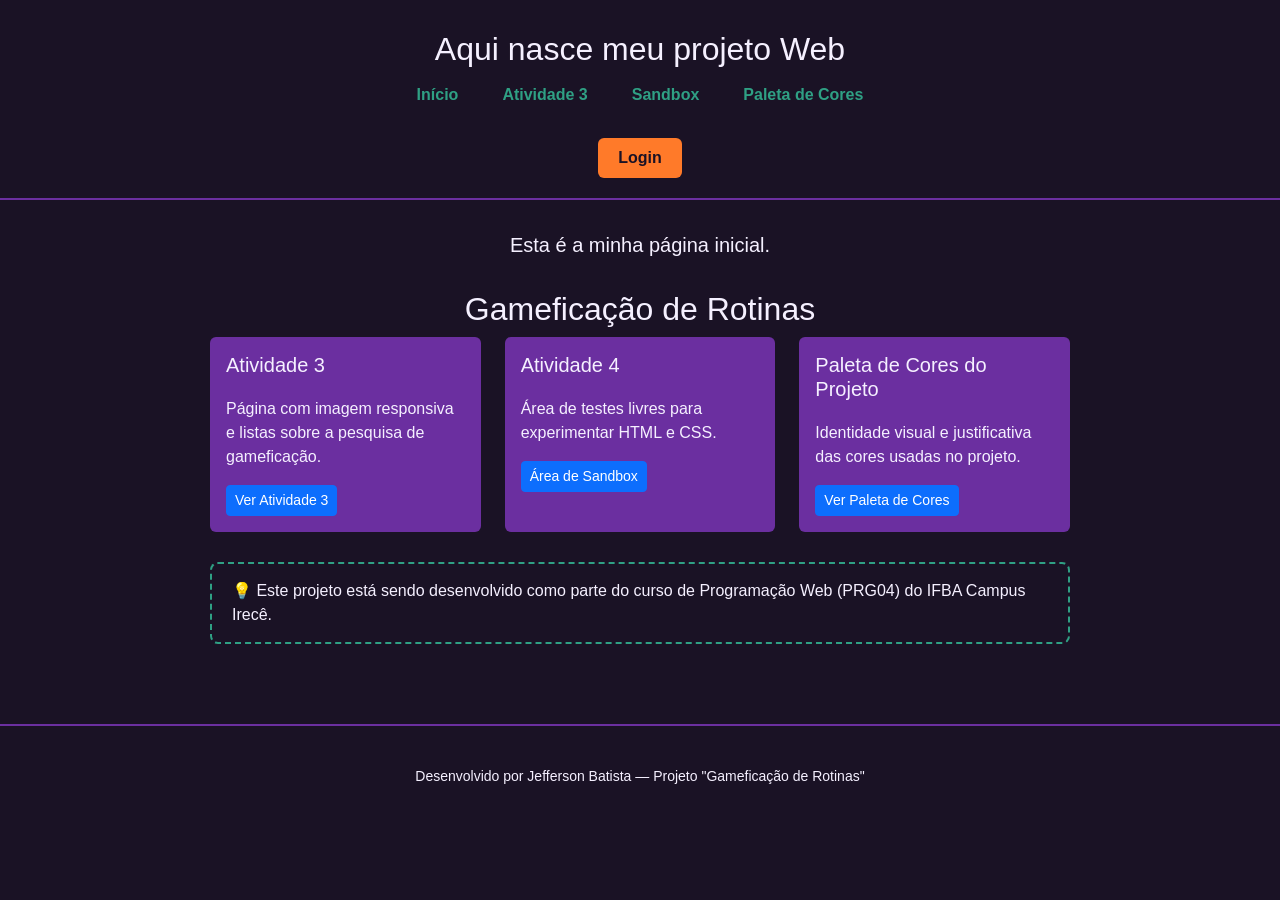
<file: infraestructure/pages/index.html>
<!DOCTYPE html>
<html lang="pt-br" data-bs-theme="dark">
<head>
    <meta charset="UTF-8">
    <meta name="viewport" content="width=device-width, initial-scale=1.0">
    <title>Página Inicial</title>
    <link rel="icon" href="../assets/favicon.ico">
    <!-- Bootstrap 5 via CDN -->
    <link href="https://cdn.jsdelivr.net/npm/bootstrap@5.3.3/dist/css/bootstrap.min.css" rel="stylesheet">
    <link rel="stylesheet" href="../assets/css/style.css"> <!-- nosso CSS vem depois para poder sobrescrever o Bootstrap -->
</head>
<body>

    <!-- HEADER: cabeçalho da página, com o título principal e o menu de navegação -->
    <header>
        <h1>Aqui nasce meu projeto Web</h1>
        <!-- Menu de navegação semântico, exigido pelo desafio -->
        <nav id="menu">
            <ul>
                <li><a href="index.html">Início</a></li>
                <li><a href="atividade-3.html">Atividade 3</a></li>
                <li><a href="sandbox.html">Sandbox</a></li>
                <li><a href="paleta.html">Paleta de Cores</a></li>
            </ul>
        </nav>
        <!-- Botão de acesso à área de login, pedido no desafio -->
        <a href="login.html" class="btn-login">Login</a>
    </header>

    <!-- MAIN: delimita o conteúdo principal da página -->
    <main>

        <!-- SECTION: seção temática de apresentação do projeto -->
        <section id="sobre">
            <p class="lead">Esta é a minha página inicial.</p>
        </section>

        <!-- SECTION: seção temática com as atividades do projeto -->
        <section id="atividades">
            <h2>Gameficação de Rotinas</h2>

            <!-- Grid do Bootstrap: 1 coluna no celular, 2 no tablet (md), 3 no desktop (lg) -->
            <div class="row g-4">
                <div class="col-12 col-md-6 col-lg-4">
                    <!-- Componente card do Bootstrap -->
                    <article class="card h-100">
                        <div class="card-body">
                            <h3 class="card-title h5">Atividade 3</h3>
                            <p class="card-text">Página com imagem responsiva e listas sobre a pesquisa de gameficação.</p>
                            <a href="atividade-3.html" target="_blank" class="btn btn-primary btn-sm">Ver Atividade 3</a>
                        </div>
                    </article>
                </div>

                <div class="col-12 col-md-6 col-lg-4">
                    <article class="card h-100">
                        <div class="card-body">
                            <h3 class="card-title h5">Atividade 4</h3>
                            <p class="card-text">Área de testes livres para experimentar HTML e CSS.</p>
                            <a href="sandbox.html" target="_blank" class="btn btn-primary btn-sm">Área de Sandbox</a>
                        </div>
                    </article>
                </div>

                <div class="col-12 col-md-6 col-lg-4">
                    <article class="card h-100">
                        <div class="card-body">
                            <h3 class="card-title h5">Paleta de Cores do Projeto</h3>
                            <p class="card-text">Identidade visual e justificativa das cores usadas no projeto.</p>
                            <a href="paleta.html" target="_blank" class="btn btn-primary btn-sm">Ver Paleta de Cores</a>
                        </div>
                    </article>
                </div>
            </div>
        </section>

        <!-- ASIDE: conteúdo periférico/complementar ao conteúdo principal -->
        <aside>
            <p>💡 Este projeto está sendo desenvolvido como parte do curso de Programação Web (PRG04) do IFBA Campus Irecê.</p>
        </aside>

    </main>

    <!-- FOOTER: rodapé com informações de autoria -->
    <footer>
        <p>Desenvolvido por Jefferson Batista &mdash; Projeto "Gameficação de Rotinas"</p>
    </footer>

</body>
</html>
</file>
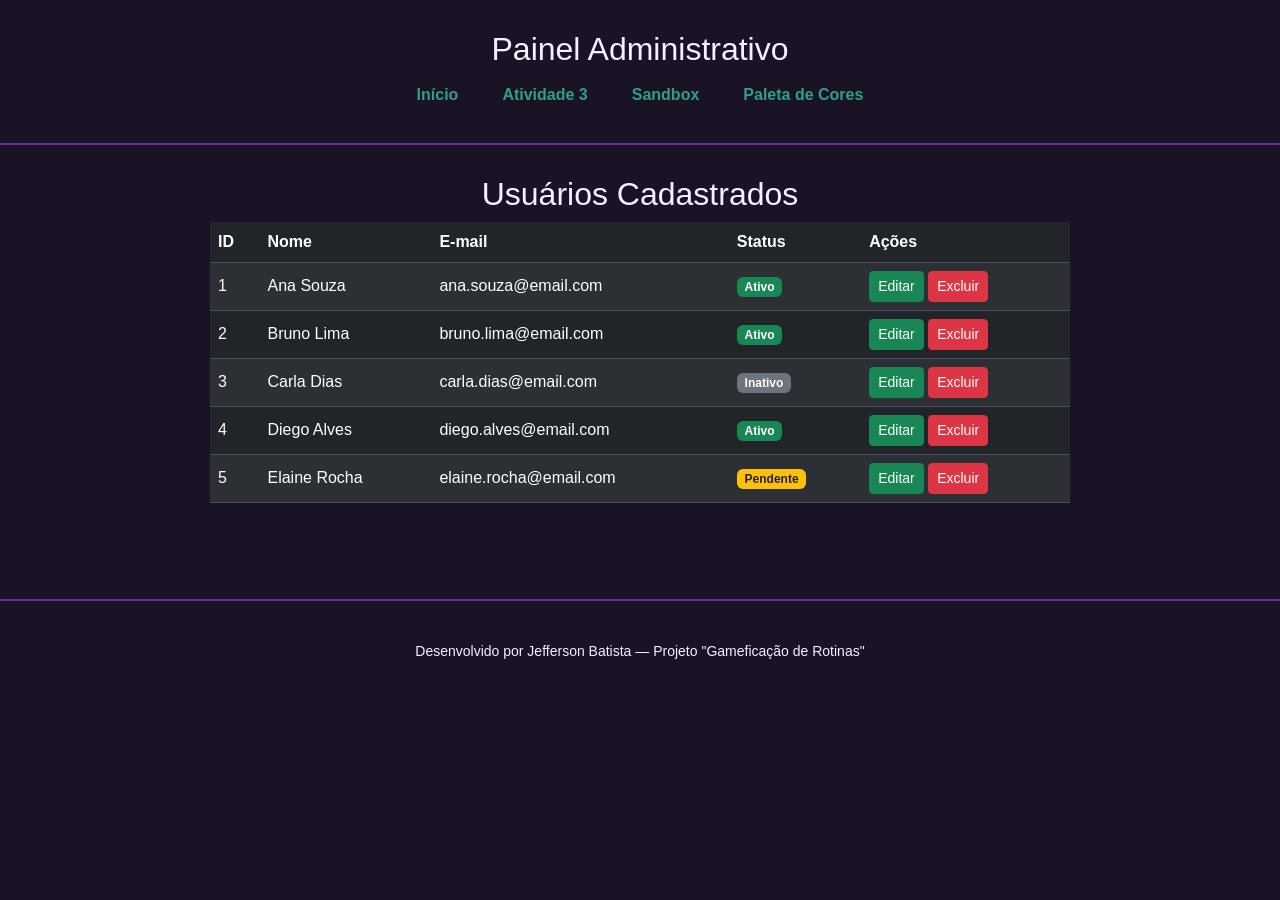
<file: infraestructure/pages/admin.html>
<!DOCTYPE html>
<html lang="pt-br" data-bs-theme="dark">
<head>
    <meta charset="UTF-8">
    <meta name="viewport" content="width=device-width, initial-scale=1.0">
    <title>Painel Administrativo</title>
    <link rel="icon" href="../assets/favicon.ico">
    <link href="https://cdn.jsdelivr.net/npm/bootstrap@5.3.3/dist/css/bootstrap.min.css" rel="stylesheet">
    <link rel="stylesheet" href="../assets/css/style.css">
</head>
<body>

    <header>
        <h1>Painel Administrativo</h1>
        <nav id="menu">
            <ul>
                <li><a href="index.html">Início</a></li>
                <li><a href="atividade-3.html">Atividade 3</a></li>
                <li><a href="sandbox.html">Sandbox</a></li>
                <li><a href="paleta.html">Paleta de Cores</a></li>
            </ul>
        </nav>
    </header>

    <main>
        <section id="usuarios">
            <h2>Usuários Cadastrados</h2>

            <!-- Usuários fictícios (hardcoded), pedido no desafio -->
            <!-- .table-responsive: wrapper nativo do Bootstrap, com scroll horizontal no mobile -->
            <div class="table-responsive">
            <table id="tabela-usuarios" class="table table-striped table-hover align-middle">
                <thead>
                    <tr>
                        <th>ID</th>
                        <th>Nome</th>
                        <th>E-mail</th>
                        <th>Status</th>
                        <th>Ações</th>
                    </tr>
                </thead>
                <tbody>
                    <tr>
                        <td>1</td>
                        <td>Ana Souza</td>
                        <td>ana.souza@email.com</td>
                        <td><span class="badge bg-success">Ativo</span></td>
                        <td>
                            <button class="btn btn-sm btn-success">Editar</button>
                            <button class="btn btn-sm btn-danger">Excluir</button>
                        </td>
                    </tr>
                    <tr>
                        <td>2</td>
                        <td>Bruno Lima</td>
                        <td>bruno.lima@email.com</td>
                        <td><span class="badge bg-success">Ativo</span></td>
                        <td>
                            <button class="btn btn-sm btn-success">Editar</button>
                            <button class="btn btn-sm btn-danger">Excluir</button>
                        </td>
                    </tr>
                    <tr>
                        <td>3</td>
                        <td>Carla Dias</td>
                        <td>carla.dias@email.com</td>
                        <td><span class="badge bg-secondary">Inativo</span></td>
                        <td>
                            <button class="btn btn-sm btn-success">Editar</button>
                            <button class="btn btn-sm btn-danger">Excluir</button>
                        </td>
                    </tr>
                    <tr>
                        <td>4</td>
                        <td>Diego Alves</td>
                        <td>diego.alves@email.com</td>
                        <td><span class="badge bg-success">Ativo</span></td>
                        <td>
                            <button class="btn btn-sm btn-success">Editar</button>
                            <button class="btn btn-sm btn-danger">Excluir</button>
                        </td>
                    </tr>
                    <tr>
                        <td>5</td>
                        <td>Elaine Rocha</td>
                        <td>elaine.rocha@email.com</td>
                        <td><span class="badge bg-warning text-dark">Pendente</span></td>
                        <td>
                            <button class="btn btn-sm btn-success">Editar</button>
                            <button class="btn btn-sm btn-danger">Excluir</button>
                        </td>
                    </tr>
                </tbody>
            </table>
            </div>
        </section>
    </main>

    <footer>
        <p>Desenvolvido por Jefferson Batista &mdash; Projeto "Gameficação de Rotinas"</p>
    </footer>

</body>
</html>
</file>
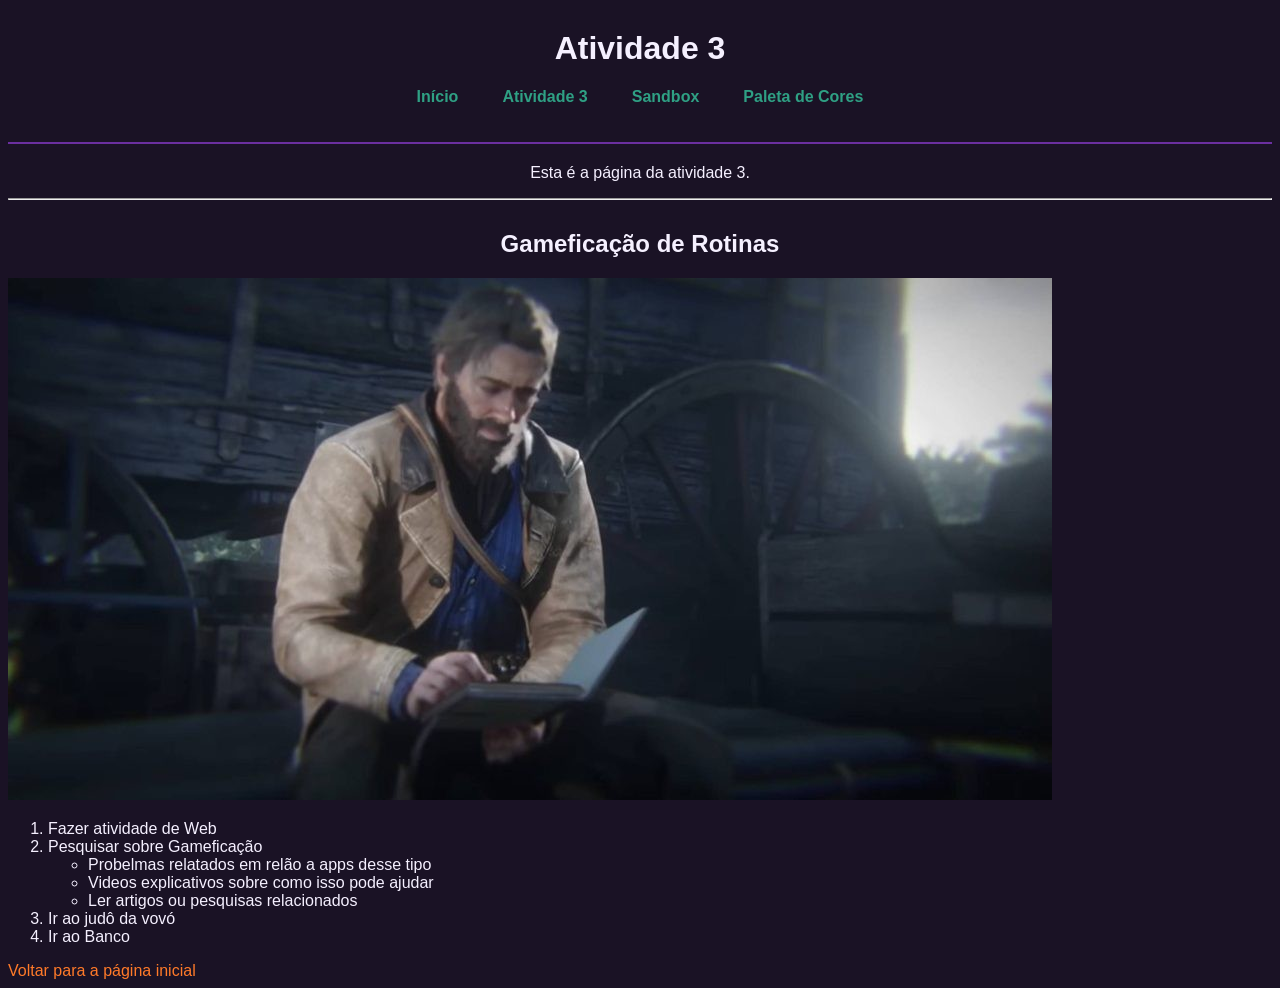
<file: infraestructure/pages/atividade-3.html>
<!DOCTYPE html>
<html lang="pt-br">
<head>
    <meta charset="UTF-8">
    <meta name="viewport" content="width=device-width, initial-scale=1.0">
    <title>Atividade 3</title>
    <link rel="icon" href="../assets/favicon.ico">
    <link rel="stylesheet" href="../assets/css/style.css"> <!-- Adiciona o Link para o CSS externo -->
</head>
<body>
    <header>
        <h1>Atividade 3</h1>
        <nav id="menu">
            <ul>
                <li><a href="index.html">Início</a></li>
                <li><a href="atividade-3.html">Atividade 3</a></li>
                <li><a href="sandbox.html">Sandbox</a></li>
                <li><a href="paleta.html">Paleta de Cores</a></li>
            </ul>
        </nav>
    </header>
    <p>Esta é a página da atividade 3.</p>
    <hr>
    <h2>Gameficação de Rotinas</h2>
    <!-- Criando uma imagem dinâmica com 3 tamanhos diferentes -->
    <picture> <!-- usando a tag <picture> para criar uma imagem que se adapta a diferentes tamanhos de tela -->
        <source media="(max-width: 600px)" srcset="../assets/image/RDR2-pequena.jpg" type="image/jpg">
        <source media="(max-width: 1050px)" srcset="../assets/image/RDR2-media.jpg" type="image/jpg">
        <img src="../assets/image/RDR2-grande.jpg" alt="Completando tarefas">
    </picture>
    <ol> <!-- Lista ordenada -->
        <li>Fazer atividade de Web</li>
        <li>Pesquisar sobre Gameficação</li>
        <ul><!-- Lista não ordenada -->
            <li>Probelmas relatados em relão a apps desse tipo</li>
            <li>Videos explicativos sobre como isso pode ajudar </li>
            <li>Ler artigos ou pesquisas relacionados</li>
            <!-- Lista encadeada-->
        </ul>
        <li>Ir ao judô da vovó</li>
        <li>Ir ao Banco</li>
    </ol>
    <a href="index.html" target="_self">Voltar para a página inicial</a> <!-- Link criado para retornar para a página inicial -->
    <!-- target self mantem a página aberta no mesmo aba -->

</body>
</html>
</file>
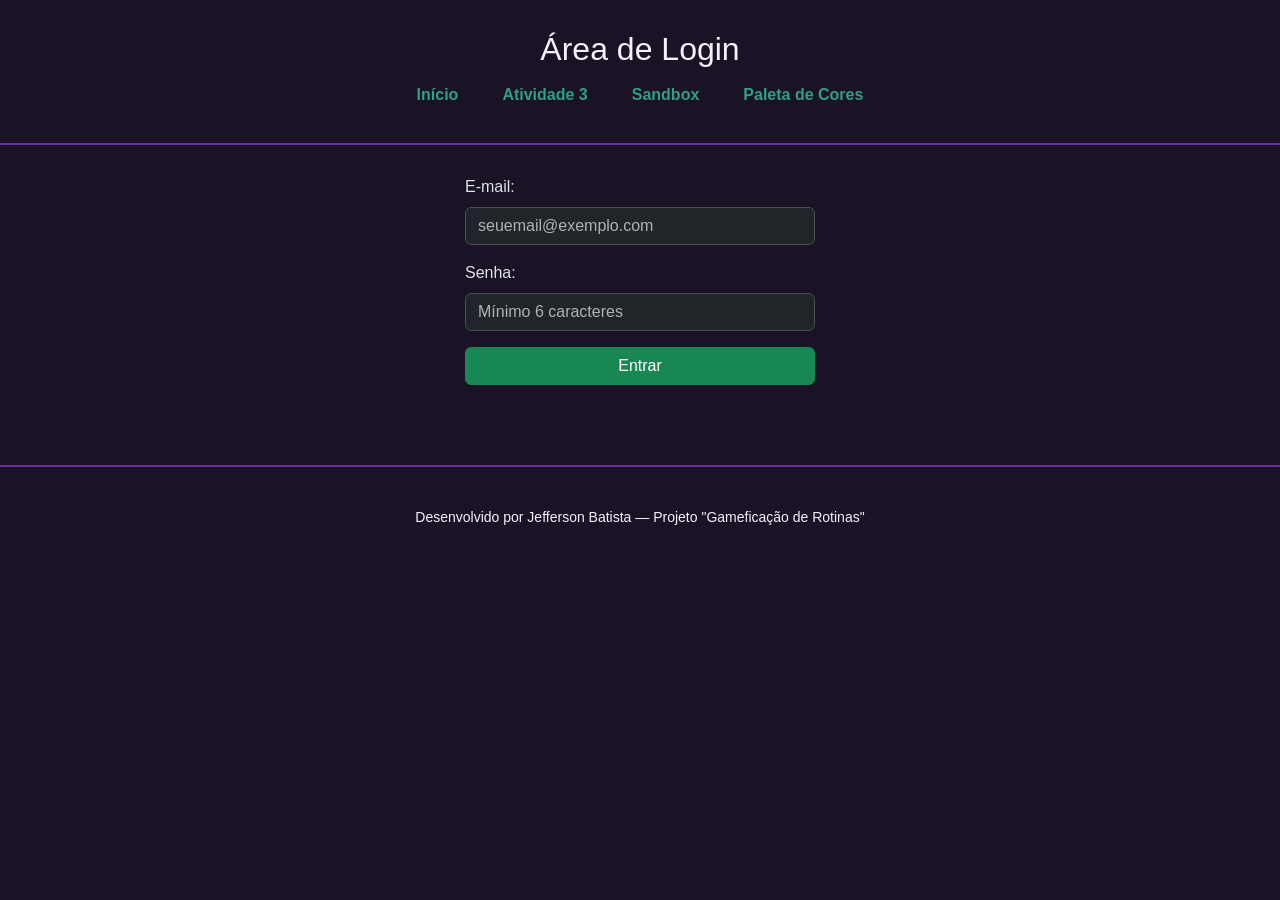
<file: infraestructure/pages/login.html>
<!DOCTYPE html>
<html lang="pt-br" data-bs-theme="dark">
<head>
    <meta charset="UTF-8">
    <meta name="viewport" content="width=device-width, initial-scale=1.0">
    <title>Login</title>
    <link rel="icon" href="../assets/favicon.ico">
    <link href="https://cdn.jsdelivr.net/npm/bootstrap@5.3.3/dist/css/bootstrap.min.css" rel="stylesheet">
    <link rel="stylesheet" href="../assets/css/style.css">
</head>
<body>

    <header>
        <h1>Área de Login</h1>
        <nav id="menu">
            <ul>
                <li><a href="index.html">Início</a></li>
                <li><a href="atividade-3.html">Atividade 3</a></li>
                <li><a href="sandbox.html">Sandbox</a></li>
                <li><a href="paleta.html">Paleta de Cores</a></li>
            </ul>
        </nav>
    </header>

    <main>
        <section id="login">
            <!-- novalidate: desativa o balão padrão do navegador para usarmos nosso próprio feedback de erro -->
            <form id="form-login" novalidate>

                <div class="mb-3">
                    <label for="email" class="form-label">E-mail:</label>
                    <input type="email" id="email" name="email" class="form-control" required placeholder="seuemail@exemplo.com">
                    <!-- invalid-feedback só aparece quando o input ao lado recebe a classe is-invalid (login.js) -->
                    <div class="invalid-feedback" id="erro-email"></div>
                </div>

                <div class="mb-3">
                    <label for="senha" class="form-label">Senha:</label>
                    <input type="password" id="senha" name="senha" class="form-control" required minlength="6" placeholder="Mínimo 6 caracteres">
                    <div class="invalid-feedback" id="erro-senha"></div>
                </div>

                <button type="submit" class="btn btn-success w-100">Entrar</button>
            </form>
        </section>
    </main>

    <footer>
        <p>Desenvolvido por Jefferson Batista &mdash; Projeto "Gameficação de Rotinas"</p>
    </footer>

    <script src="../assets/js/login.js"></script>
</body>
</html>
</file>
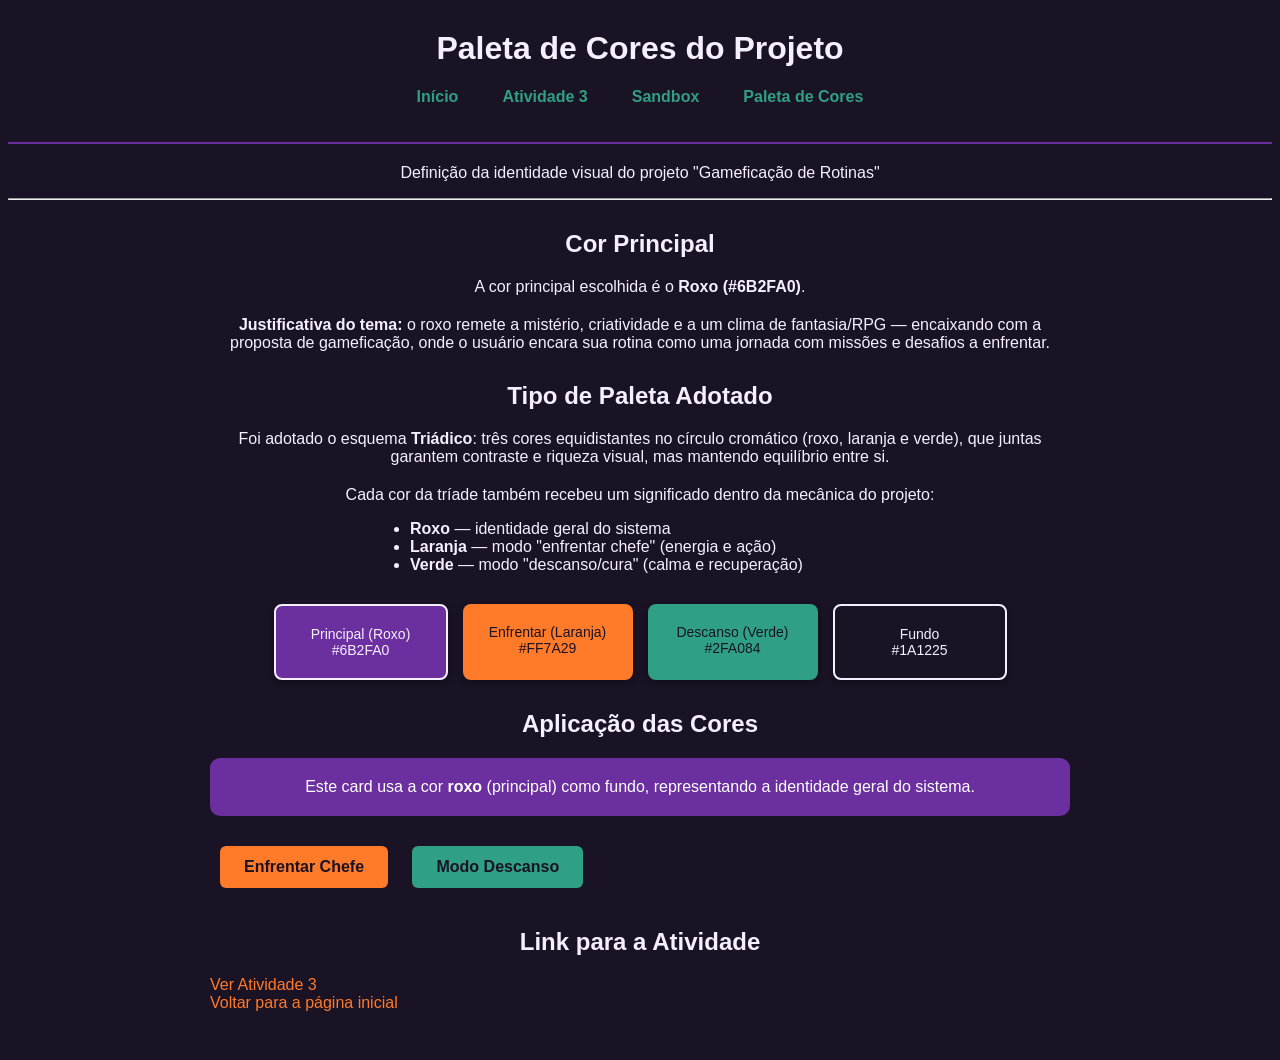
<file: infraestructure/pages/paleta.html>
<!DOCTYPE html>
<html lang="pt-br">
<head>
    <meta charset="UTF-8">
    <meta name="viewport" content="width=device-width, initial-scale=1.0">
    <title>Paleta de Cores do Projeto</title>
    <link rel="icon" href="../assets/favicon.ico">
    <link rel="stylesheet" href="../assets/css/style.css"> <!-- Adiciona o Link para o CSS externo -->
</head>
<body>
    <header>
        <h1>Paleta de Cores do Projeto</h1>
        <nav id="menu">
            <ul>
                <li><a href="index.html">Início</a></li>
                <li><a href="atividade-3.html">Atividade 3</a></li>
                <li><a href="sandbox.html">Sandbox</a></li>
                <li><a href="paleta.html">Paleta de Cores</a></li>
            </ul>
        </nav>
    </header>
    <p>Definição da identidade visual do projeto "Gameficação de Rotinas"</p>
    <hr>

    <div class="paleta-container">

        <h2>Cor Principal</h2>
        <p>
            A cor principal escolhida é o <strong>Roxo (#6B2FA0)</strong>.
        </p>
        <p>
            <strong>Justificativa do tema:</strong> o roxo remete a mistério,
            criatividade e a um clima de fantasia/RPG — encaixando com a
            proposta de gameficação, onde o usuário encara sua rotina como uma
            jornada com missões e desafios a enfrentar.
        </p>

        <h2>Tipo de Paleta Adotado</h2>
        <p>
            Foi adotado o esquema <strong>Triádico</strong>: três cores
            equidistantes no círculo cromático (roxo, laranja e verde), que
            juntas garantem contraste e riqueza visual, mas mantendo equilíbrio
            entre si.
        </p>
        <p>
            Cada cor da tríade também recebeu um significado dentro da mecânica
            do projeto:
        </p>
        <ul style="color: var(--cor-texto-claro); max-width: 500px; margin: 0 auto;">
            <li><strong>Roxo</strong> — identidade geral do sistema</li>
            <li><strong>Laranja</strong> — modo "enfrentar chefe" (energia e ação)</li>
            <li><strong>Verde</strong> — modo "descanso/cura" (calma e recuperação)</li>
        </ul>

        <div class="paleta-swatches">
            <div class="swatch swatch-principal">Principal (Roxo)<br>#6B2FA0</div>
            <div class="swatch swatch-enfrentar">Enfrentar (Laranja)<br>#FF7A29</div>
            <div class="swatch swatch-descanso">Descanso (Verde)<br>#2FA084</div>
            <div class="swatch swatch-fundo">Fundo<br>#1A1225</div>
        </div>

        <h2>Aplicação das Cores</h2>
        <div class="card-paleta">
            <p style="color: #fff; margin: 0;">
                Este card usa a cor <strong>roxo</strong> (principal) como
                fundo, representando a identidade geral do sistema.
            </p>
        </div>

        <a href="#" class="btn-demo btn-enfrentar">Enfrentar Chefe</a>
        <a href="#" class="btn-demo btn-descanso">Modo Descanso</a>

        <h2>Link para a Atividade</h2>
        <a href="atividade-3.html" target="_blank">Ver Atividade 3</a>
        <br>
        <a href="index.html" target="_self">Voltar para a página inicial</a>
    </div>

</body>
</html>
</file>
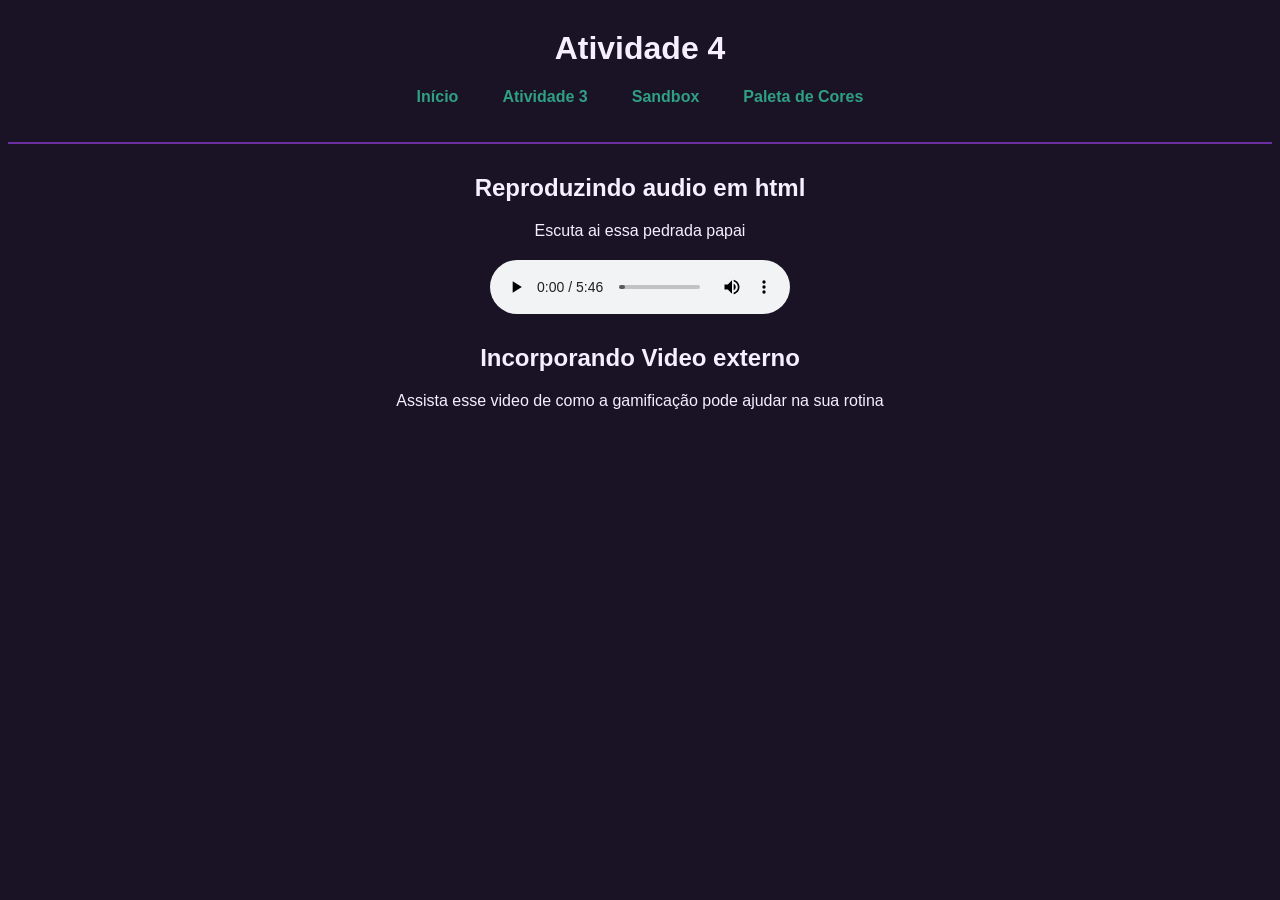
<file: infraestructure/pages/sandbox.html>
<!DOCTYPE html>
<html lang="pt-br">
<head>
    <meta charset="UTF-8">
    <meta name="viewport" content="width=device-width, initial-scale=1.0">
    <title>Área de Sandbox</title>
    <link rel="icon" href="../assets/favicon.ico">
    <link rel="stylesheet" href="../assets/css/style.css"> <!-- Adiciona o Link para o CSS externo -->
</head>
<body>
    <header>
        <h1>Atividade 4</h1>
        <nav id="menu">
            <ul>
                <li><a href="index.html">Início</a></li>
                <li><a href="atividade-3.html">Atividade 3</a></li>
                <li><a href="sandbox.html">Sandbox</a></li>
                <li><a href="paleta.html">Paleta de Cores</a></li>
            </ul>
        </nav>
    </header>
    <h2>Reproduzindo audio em html</h2>
    <p>Escuta ai essa pedrada papai</p>
    <!-- Usando a tag <audio> para reproduzir um arquivo de áudio -->
    <audio preload="metadata" controls autoplay loop>
        <source src="../assets/audio/TheWitcherSoundtrack.mp3" type="audio/mpeg"> 
        <source src="../assets/audio/TheWitcherSoundtrack.ogg" type="audio/ogg">
        <source src="../assets/audio/TheWitcherSoundtrack.wav" type="audio/wav">
        <p>Seu navegador não suporta a reprodução deste áudio.</p> <!--Caso nenhum dos formatos seja suportado-->
    </audio>
    <!-- Usando a tag <source> para diferentes formatos de áudio, testando
     a compatibilidade com o navegador em orfem de prioridade de cima para baixo-->

    <h2>Incorporando Video externo</h2>
    <p>Assista esse video de como a gamificação pode ajudar na sua rotina</p>
    <!-- Usando a tag <iframe> para incorporar um vídeo do YouTube -->
    <iframe width="560" height="315" src="https://www.youtube.com/embed/bCB6NGS-GUs?si=a46YAVT7rWAYCY6V" title="YouTube video player" frameborder="0" allow="accelerometer; autoplay; clipboard-write; encrypted-media; gyroscope; picture-in-picture; web-share" referrerpolicy="strict-origin-when-cross-origin" allowfullscreen></iframe>
</body>
</html>
</file>
<file: infraestructure/assets/css/style.css>
:root{
    /* Paleta Triádica - Roxo, Laranja e Verde */
    --cor-principal: #6b2fa0;    /* roxo: identidade geral do projeto */
    --cor-enfrentar: #ff7a29;    /* laranja: modo "enfrentar chefe" */
    --cor-descanso: #2fa084;     /* verde: modo "descanso/cura" */
    --cor-fundo: #1a1225;        /* fundo escuro, clima de UI de jogo */
    --cor-texto-claro: #f5f0ff;
}

/* =====================================================================
   MOBILE FIRST: tudo daqui até o primeiro @media é o estilo base,
   pensado para smartphones. Os @media abaixo (min-width) só ACRESCENTAM
   ajustes para telas maiores (tablet e desktop) — nunca o contrário.
   ===================================================================== */

body{
    background-color: var(--cor-fundo);
    font-family: 'Roboto', sans-serif;
}

h1{
    color: var(--cor-texto-claro);
    text-align: center;
    margin-top: 30px;
    font-size: 1.6rem; /* menor no celular */
}

p{
    color: var(--cor-texto-claro);
    text-align: center;
    margin-top: 20px;
}

h2{
    color: var(--cor-texto-claro);
    text-align: center;
    margin-top: 30px;
}

h3{
    color: var(--cor-texto-claro);
    margin-top: 20px;
}

audio{
    display: block;
    margin: 0 auto;
    margin-top: 20px;
}

video{
    display: block;
    margin: 0 auto;
    margin-top: 20px;
}

ol{
    color: var(--cor-texto-claro);
}

a{
    color: var(--cor-enfrentar);
    text-decoration: none;
}

/* ---- Tags semânticas de agrupamento (header, nav, main, section, article, aside, footer) ---- */

header{
    text-align: center;
    padding-bottom: 20px;
    border-bottom: 2px solid var(--cor-principal);
}

/* Menu de navegação: Flexbox em coluna no celular (itens empilhados) */
nav#menu ul{
    display: flex;
    flex-direction: column;
    align-items: center;
    justify-content: center;
    gap: 10px;
    list-style: none; /* remove as bolinhas da lista */
    padding: 0;
    margin-top: 15px;
}

nav#menu a{
    color: var(--cor-descanso);
    font-weight: bold;
    padding: 8px 12px;
    border-radius: 6px;
}

nav#menu a:hover{
    background-color: var(--cor-principal);
}

/* Deixa img, picture e iframe responsivos (nunca maiores que o container) */
img, picture, iframe{
    max-width: 100%;
    height: auto;
}

main{
    width: 100%;
    margin: 0 auto;
    padding: 0 20px 40px;
    box-sizing: border-box;
}

section{
    margin-top: 30px;
}

/* Tema do componente .card do Bootstrap, para combinar com a paleta do projeto */
.card{
    background-color: var(--cor-principal);
    border: none;
}

.card-title, .card-text{
    color: var(--cor-texto-claro);
    text-align: left;
}

aside{
    display: block;
    background-color: var(--cor-fundo);
    border: 2px dashed var(--cor-descanso);
    color: var(--cor-texto-claro);
    padding: 15px 20px;
    border-radius: 8px;
    margin-top: 30px;
}

aside p{
    text-align: left;
    margin: 0;
}

footer{
    text-align: center;
    padding: 20px;
    margin-top: 40px;
    border-top: 2px solid var(--cor-principal);
    color: var(--cor-texto-claro);
    font-size: 14px;
}

/* Botão de acesso ao Login, no header */
.btn-login{
    display: inline-block;
    margin-top: 15px;
    padding: 8px 20px;
    background-color: var(--cor-enfrentar);
    color: #1a1225;
    font-weight: bold;
    border-radius: 6px;
}

/* ---- Formulário de Login ---- */

#form-login{
    width: 100%;
    max-width: 350px;
    margin: 0 auto;
}

/* .form-label, .form-control, .invalid-feedback e .is-invalid já vêm prontos do Bootstrap */

/* ---- Tabela do Painel Administrativo ---- */

/* .table, .table-striped, .table-hover e .table-responsive já vêm do Bootstrap;
   só garantimos uma largura mínima para não espremer as colunas no celular */
#tabela-usuarios{
    min-width: 500px;
}

/* ---- Estilos da página Paleta de Cores ---- */

.paleta-container{
    width: 100%;
    margin: 0 auto;
    padding: 0 20px 40px;
    box-sizing: border-box;
}

.paleta-swatches{
    display: flex;
    flex-wrap: wrap;
    gap: 15px;
    justify-content: center;
    margin: 30px 0;
}

.swatch{
    width: 150px;
    padding: 20px 10px;
    border-radius: 8px;
    text-align: center;
    color: var(--cor-texto-claro);
    box-shadow: 0 2px 6px rgba(0,0,0,0.3);
    font-size: 14px;
}

.swatch-principal{ background-color: var(--cor-principal); border: 2px solid var(--cor-texto-claro); }
.swatch-enfrentar{ background-color: var(--cor-enfrentar); color: #1a1225; }
.swatch-descanso{ background-color: var(--cor-descanso); color: #1a1225; }
.swatch-fundo{ background-color: var(--cor-fundo); border: 2px solid var(--cor-texto-claro); }

.btn-demo{
    display: inline-block;
    margin: 10px;
    padding: 12px 24px;
    font-weight: bold;
    border: none;
    border-radius: 6px;
    text-decoration: none;
}

.btn-enfrentar{
    background-color: var(--cor-enfrentar);
    color: #1a1225;
}

.btn-descanso{
    background-color: var(--cor-descanso);
    color: #1a1225;
}

.card-paleta{
    background-color: var(--cor-principal);
    padding: 20px;
    border-radius: 10px;
    margin: 20px 0;
}

/* =====================================================================
   BREAKPOINT 1 — TABLET (601px a 1024px)
   Mobile First: usamos min-width para ACRESCENTAR estilos, nunca
   max-width como regra principal.
   ===================================================================== */
@media (min-width: 601px){

    h1{
        font-size: 2rem;
    }

    /* Menu volta a ficar em linha, já que há espaço horizontal */
    nav#menu ul{
        flex-direction: row;
        justify-content: center;
        gap: 20px;
    }

    main, .paleta-container{
        max-width: 700px;
    }
}

/* =====================================================================
   BREAKPOINT 2 — DESKTOP (a partir de 1025px)
   ===================================================================== */
@media (min-width: 1025px){

    main, .paleta-container{
        max-width: 900px;
    }
}
</file>
